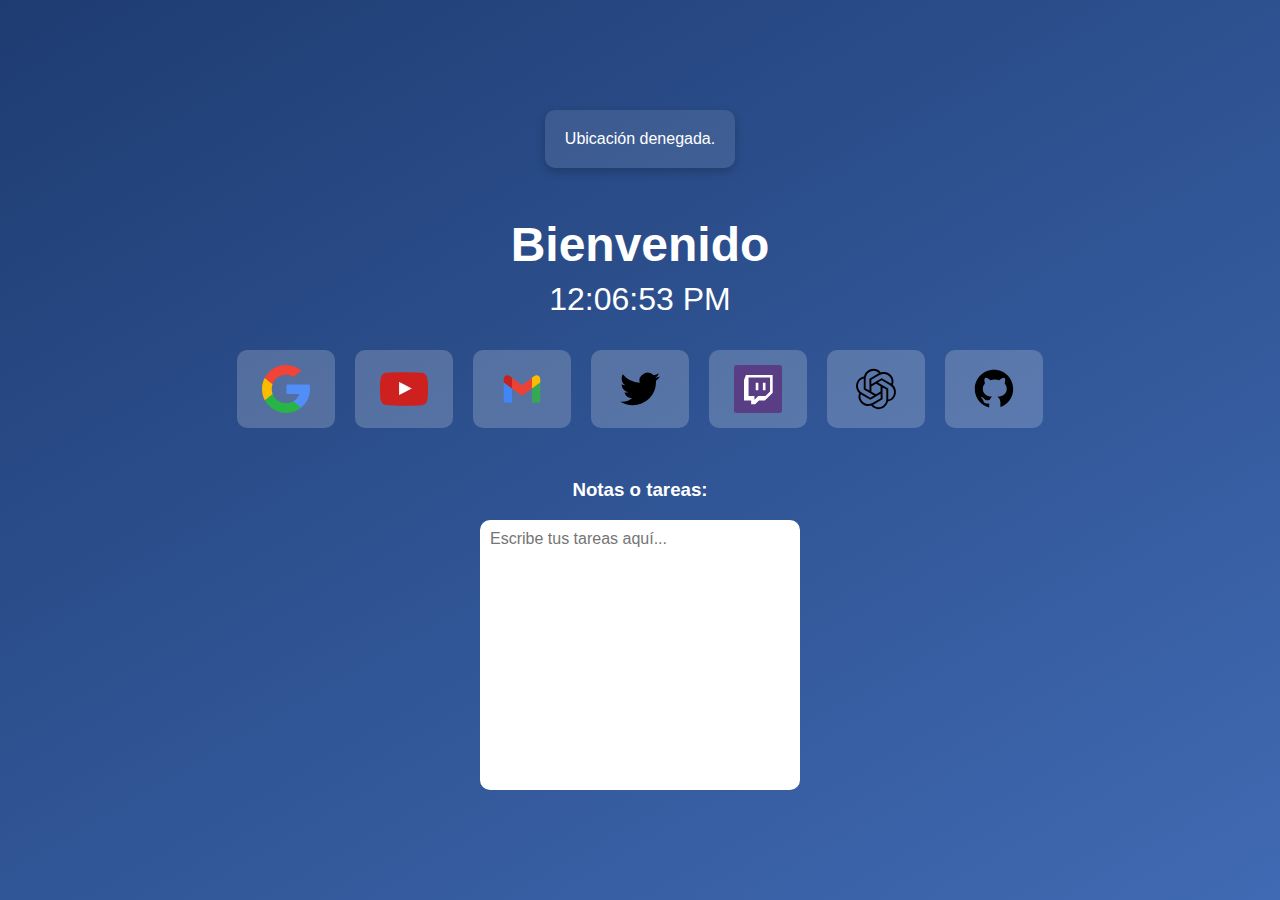
<file: pagina_inicio/index.html>
<!DOCTYPE html>
<html lang="es">
<head>
  <meta charset="UTF-8" />
  <title>Página de Inicio</title>
  <link rel="stylesheet" href="styles.css"</link>
</head>
<body>
<div id="weather">Cargando clima...</div>
  <h1>Bienvenido</h1>
  <div id="clock">--:--:--</div>

  <div class="links">
    <a href="https://www.google.com" target="_blank"><img class="google" src="images/google.svg"></a>
    <a href="https://www.youtube.com" target="_blank"><img src="images/youtube.svg"></a>
    <a href="https://mail.google.com" target="_blank"><img class="gmail" src="images/gmail.svg"></a>
    <a href="https://www.x.com" target="_blank"><img class = "twitter" src = "images/twitter.svg"></a>
    <a href="https://www.twitch.tv" target="_blank"><img class="twitch" src="images/twitch.svg"></a>
    <a href="https://www.chatgpt.com" target="_blank"><img class="chatgpt" src="images/icons8-chatgpt.svg"></a>
    <a href="https://github.com/OscarLP0909?tab=repositories" target="_blank"><img class="github" src="images/icons8-github.svg"></a>
  </div>

  <h3>Notas o tareas:</h3>
  <textarea id="notas" placeholder="Escribe tus tareas aquí..."></textarea>

  <script>
  function updateClock() {
    const now = new Date();
    document.getElementById('clock').textContent = now.toLocaleTimeString();
  }
  setInterval(updateClock, 1000);
  updateClock();

  const notas = document.getElementById('notas');
  notas.value = localStorage.getItem('notas') || '';
  notas.addEventListener('input', () => {
    localStorage.setItem('notas', notas.value);
  });

  // Relación entre weathercode y emojis / íconos
  const weatherIcons = {
    0: "☀️", // Despejado
    1: "🌤️", 2: "⛅", 3: "☁️", // Parcial a nublado
    45: "🌫️", 48: "🌫️", // Niebla
    51: "🌦️", 53: "🌦️", 55: "🌧️",
    61: "🌧️", 63: "🌧️", 65: "🌧️",
    71: "❄️", 73: "❄️", 75: "❄️",
    80: "🌧️", 81: "🌧️", 82: "🌧️",
    95: "⛈️", 96: "⛈️", 99: "⛈️"
  };

  function mostrarClima(lat, lon) {
    const url = `https://api.open-meteo.com/v1/forecast?latitude=${lat}&longitude=${lon}&current_weather=true&daily=temperature_2m_max,temperature_2m_min,weathercode&timezone=auto`;

    fetch(url)
      .then(res => res.json())
      .then(data => {
        const weatherDiv = document.getElementById('weather');

        // Clima actual
        const temp = data.current_weather.temperature;
        const wind = data.current_weather.windspeed;
        const icon = weatherIcons[data.current_weather.weathercode] || "❓";

        weatherDiv.innerHTML = `
          <div class="weather-current">${icon} ${temp}°C | 💨 ${wind} km/h</div>
          <div class="forecast-container"></div>
        `;

        const forecastContainer = weatherDiv.querySelector('.forecast-container');
        const fechas = data.daily.time;
        const max = data.daily.temperature_2m_max;
        const min = data.daily.temperature_2m_min;
        const codes = data.daily.weathercode;

        for (let i = 0; i < 3; i++) {
          const dia = fechas[i];
          const ic = weatherIcons[codes[i]] || "❓";

          forecastContainer.innerHTML += `
            <div class="forecast-card">
              <div class="date">${dia}</div>
              <div class="icon">${ic}</div>
              <div class="temp">⬆️ ${max[i]}°C<br>⬇️ ${min[i]}°C</div>
            </div>
          `;
        }
      })
      .catch(() => {
        document.getElementById('weather').textContent = 'Error al obtener el clima.';
      });
  }

  if (navigator.geolocation) {
    navigator.geolocation.getCurrentPosition(
      pos => {
        const { latitude, longitude } = pos.coords;
        mostrarClima(latitude, longitude);
      },
      () => {
        document.getElementById('weather').textContent = 'Ubicación denegada.';
      }
    );
  } else {
    document.getElementById('weather').textContent = 'Geolocalización no disponible.';
  }
</script>
</body>
</html>
</file>
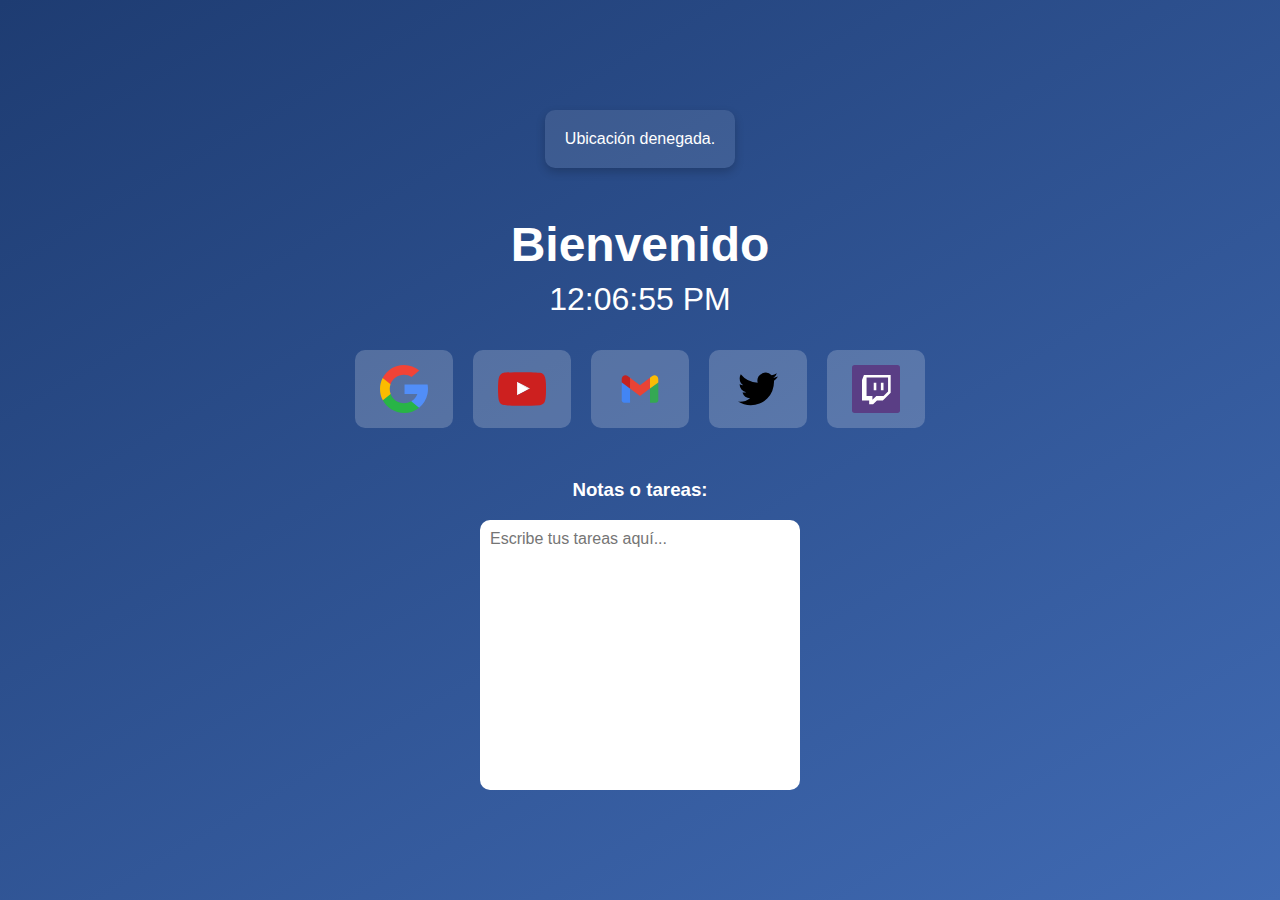
<file: pagina_inicio/pagina_inicio.html>
<!DOCTYPE html>
<html lang="es">
<head>
  <meta charset="UTF-8" />
  <title>Página de Inicio</title>
  <link rel="stylesheet" href="styles.css" />
</head>
<body>
<div id="weather">Cargando clima...</div>
  <h1>Bienvenido</h1>
  <div id="clock">--:--:--</div>

  <div class="links">
    <a href="https://www.google.com" target="_blank"><img class="google" src="images/google.svg"></a>
    <a href="https://www.youtube.com" target="_blank"><img src="images/youtube.svg"></a>
    <a href="https://mail.google.com" target="_blank"><img class="gmail" src="images/gmail.svg"></a>
    <a href="https://www.x.com" target="_blank"><img class = "twitter" src = "images/twitter.svg"></a>
    <a href="https://www.twitch.tv" target="_blank"><img class="twitch" src="images/twitch.svg"></a>
  </div>

  <h3>Notas o tareas:</h3>
  <textarea id="notas" placeholder="Escribe tus tareas aquí..."></textarea>

  <script>
  function updateClock() {
    const now = new Date();
    document.getElementById('clock').textContent = now.toLocaleTimeString();
  }
  setInterval(updateClock, 1000);
  updateClock();

  const notas = document.getElementById('notas');
  notas.value = localStorage.getItem('notas') || '';
  notas.addEventListener('input', () => {
    localStorage.setItem('notas', notas.value);
  });

  // Relación entre weathercode y emojis / íconos
  const weatherIcons = {
    0: "☀️", // Despejado
    1: "🌤️", 2: "⛅", 3: "☁️", // Parcial a nublado
    45: "🌫️", 48: "🌫️", // Niebla
    51: "🌦️", 53: "🌦️", 55: "🌧️",
    61: "🌧️", 63: "🌧️", 65: "🌧️",
    71: "❄️", 73: "❄️", 75: "❄️",
    80: "🌧️", 81: "🌧️", 82: "🌧️",
    95: "⛈️", 96: "⛈️", 99: "⛈️"
  };

  function mostrarClima(lat, lon) {
    const url = `https://api.open-meteo.com/v1/forecast?latitude=${lat}&longitude=${lon}&current_weather=true&daily=temperature_2m_max,temperature_2m_min,weathercode&timezone=auto`;

    fetch(url)
      .then(res => res.json())
      .then(data => {
        const weatherDiv = document.getElementById('weather');

        // Clima actual
        const temp = data.current_weather.temperature;
        const wind = data.current_weather.windspeed;
        const icon = weatherIcons[data.current_weather.weathercode] || "❓";

        weatherDiv.innerHTML = `
          <div class="weather-current">${icon} ${temp}°C | 💨 ${wind} km/h</div>
          <div class="forecast-container"></div>
        `;

        const forecastContainer = weatherDiv.querySelector('.forecast-container');
        const fechas = data.daily.time;
        const max = data.daily.temperature_2m_max;
        const min = data.daily.temperature_2m_min;
        const codes = data.daily.weathercode;

        for (let i = 0; i < 3; i++) {
          const dia = fechas[i];
          const ic = weatherIcons[codes[i]] || "❓";

          forecastContainer.innerHTML += `
            <div class="forecast-card">
              <div class="date">${dia}</div>
              <div class="icon">${ic}</div>
              <div class="temp">⬆️ ${max[i]}°C<br>⬇️ ${min[i]}°C</div>
            </div>
          `;
        }
      })
      .catch(() => {
        document.getElementById('weather').textContent = 'Error al obtener el clima.';
      });
  }

  if (navigator.geolocation) {
    navigator.geolocation.getCurrentPosition(
      pos => {
        const { latitude, longitude } = pos.coords;
        mostrarClima(latitude, longitude);
      },
      () => {
        document.getElementById('weather').textContent = 'Ubicación denegada.';
      }
    );
  } else {
    document.getElementById('weather').textContent = 'Geolocalización no disponible.';
  }
</script>
</body>
</html>
</file>
<file: pagina_inicio/styles.css>
body {
      margin: 0;
      font-family: 'Arial', sans-serif;
      background: linear-gradient(150deg, #1e3c72, #406ab3);
      color: white;
      display: flex;
      flex-direction: column;
      align-items: center;
      justify-content: center;
      height: 100vh;
      text-align: center;
    }

    h1 {
      font-size: 3em;
      margin-bottom: 0.2em;
    }

    #clock {
      font-size: 2em;
      margin-bottom: 1em;
    }

    .links {
      display: flex;
      gap: 20px;
      flex-wrap: wrap;
      justify-content: center;
      margin-bottom: 2em;
    }

    .links a {
      padding: 15px 25px;
      background-color: rgba(255, 255, 255, 0.2);
      border-radius: 10px;
      color: white;
      text-decoration: none;
      transition: 0.3s;
    }

    .links a:hover {
      background-color: rgba(255, 255, 255, 0.4);
    }

    #notas {
      font-family: 'Arial', sans-serif;
      width: 300px;
      height: 250px;
      border-radius: 10px;
      border: none;
      padding: 10px;
      font-size: 1em;
      resize: none;
    }

    img {
        width: 48px;
        height: 48px;
        vertical-align: middle;
    }

    .google {
        width: 48px;
        height: 48px;
        vertical-align: middle;
    }

    .twitter {
        width: 48px;
        height: 48px;
        vertical-align: middle;
    }

    .gmail {
        width: 48px;
        height: 48px;
        vertical-align: middle;
    }

  #weather {
    font-family: sans-serif;
    margin-bottom: 1em;
    background: rgba(255, 255, 255, 0.1);
    padding: 20px;
    border-radius: 10px;
    box-shadow: 0 4px 10px rgba(0, 0, 0, 0.2);
  }

  .weather-current {
    font-size: 1.2em;
    margin-bottom: 1em;
  }

  .forecast-container {
    display: flex;
    gap: 10px;
    flex-wrap: wrap;
  }

  .forecast-card {
    background: #4b75e927;
    border-radius: 10px;
    padding: 10px;
    width: 140px;
    box-shadow: 2px 2px 5px rgba(0,0,0,0.1);
    text-align: center;
  }

  .forecast-card img {
    width: 48px;
    height: 48px;
  }

  .forecast-card .date {
    font-weight: bold;
    margin-bottom: 5px;
  }


li {
    list-style: none;
    margin: 10px 0;
    padding: 10px;
    background-color: rgba(255, 255, 255, 0.1);
    border-radius: 10px;
    transition: background-color 0.3s;
}

li:hover {
    background-color: rgba(255, 255, 255, 0.2);
}
</file>
